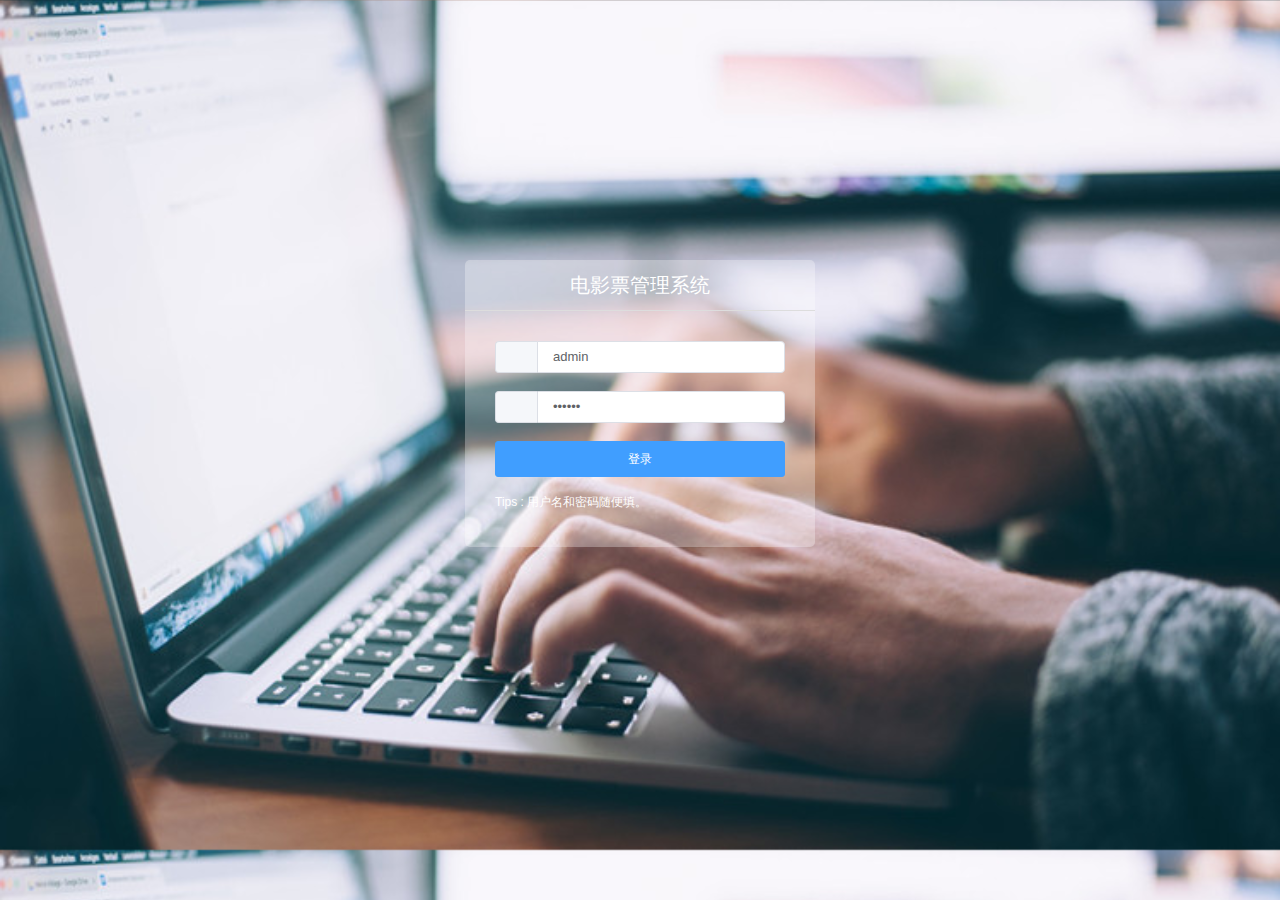
<file: admin/src/main/resources/static/index.html>
<!DOCTYPE html><html lang=en><head><meta charset=utf-8><meta http-equiv=X-UA-Compatible content="IE=edge"><meta name=viewport content="width=device-width,initial-scale=1,minimum-scale=1,maximum-scale=1,user-scalable=no"><link rel=stylesheet href=//at.alicdn.com/t/font_830376_qzecyukz0s.css><title>电影票管理系统</title><link href=static/css/403.6c23c2a3.css rel=prefetch><link href=static/css/404.2189cf26.css rel=prefetch><link href=static/css/chart.3a230912.css rel=prefetch><link href=static/css/dashboard.67ee9aed.css rel=prefetch><link href=static/css/drag.1e417d77.css rel=prefetch><link href=static/css/editor.025fc294.css rel=prefetch><link href=static/css/home.9e5b1791.css rel=prefetch><link href=static/css/i18n.01cc2333.css rel=prefetch><link href=static/css/icon.3b04e6fe.css rel=prefetch><link href=static/css/login.e3acc93c.css rel=prefetch><link href=static/css/markdown.5943e5f1.css rel=prefetch><link href=static/css/permission.e35d7ec1.css rel=prefetch><link href=static/css/tabs.c6e15c09.css rel=prefetch><link href=static/css/upload.0c1b75df.css rel=prefetch><link href=static/js/403.00c5c22b.js rel=prefetch><link href=static/js/404.6edd7e87.js rel=prefetch><link href=static/js/chart.ff155aec.js rel=prefetch><link href=static/js/chunk-2d0b5d78.6c7901c1.js rel=prefetch><link href=static/js/dashboard.0c191536.js rel=prefetch><link href=static/js/donate.2cd2faba.js rel=prefetch><link href=static/js/drag.f4c66ff5.js rel=prefetch><link href=static/js/dragdialog.f6e7e022.js rel=prefetch><link href=static/js/editor.96d6f426.js rel=prefetch><link href=static/js/form.70f8a3b7.js rel=prefetch><link href=static/js/home.282ce156.js rel=prefetch><link href=static/js/i18n.d0e4a4d6.js rel=prefetch><link href=static/js/icon.8c3ec349.js rel=prefetch><link href=static/js/login.00fdfd5c.js rel=prefetch><link href=static/js/markdown.0daedfc0.js rel=prefetch><link href=static/js/permission.cb0b7924.js rel=prefetch><link href=static/js/tabs.760b0990.js rel=prefetch><link href=static/js/upload.1f45d4dc.js rel=prefetch><link href=static/css/app.9448b4ee.css rel=preload as=style><link href=static/css/chunk-vendors.45ab9bc1.css rel=preload as=style><link href=static/js/app.8f1af756.js rel=preload as=script><link href=static/js/chunk-vendors.15ce066c.js rel=preload as=script><link href=static/css/chunk-vendors.45ab9bc1.css rel=stylesheet><link href=static/css/app.9448b4ee.css rel=stylesheet></head><body><noscript><strong>We're sorry but vms doesn't work properly without JavaScript enabled. Please enable it to continue.</strong></noscript><div id=app></div><script src=static/js/chunk-vendors.15ce066c.js></script><script src=static/js/app.8f1af756.js></script></body></html>
</file>
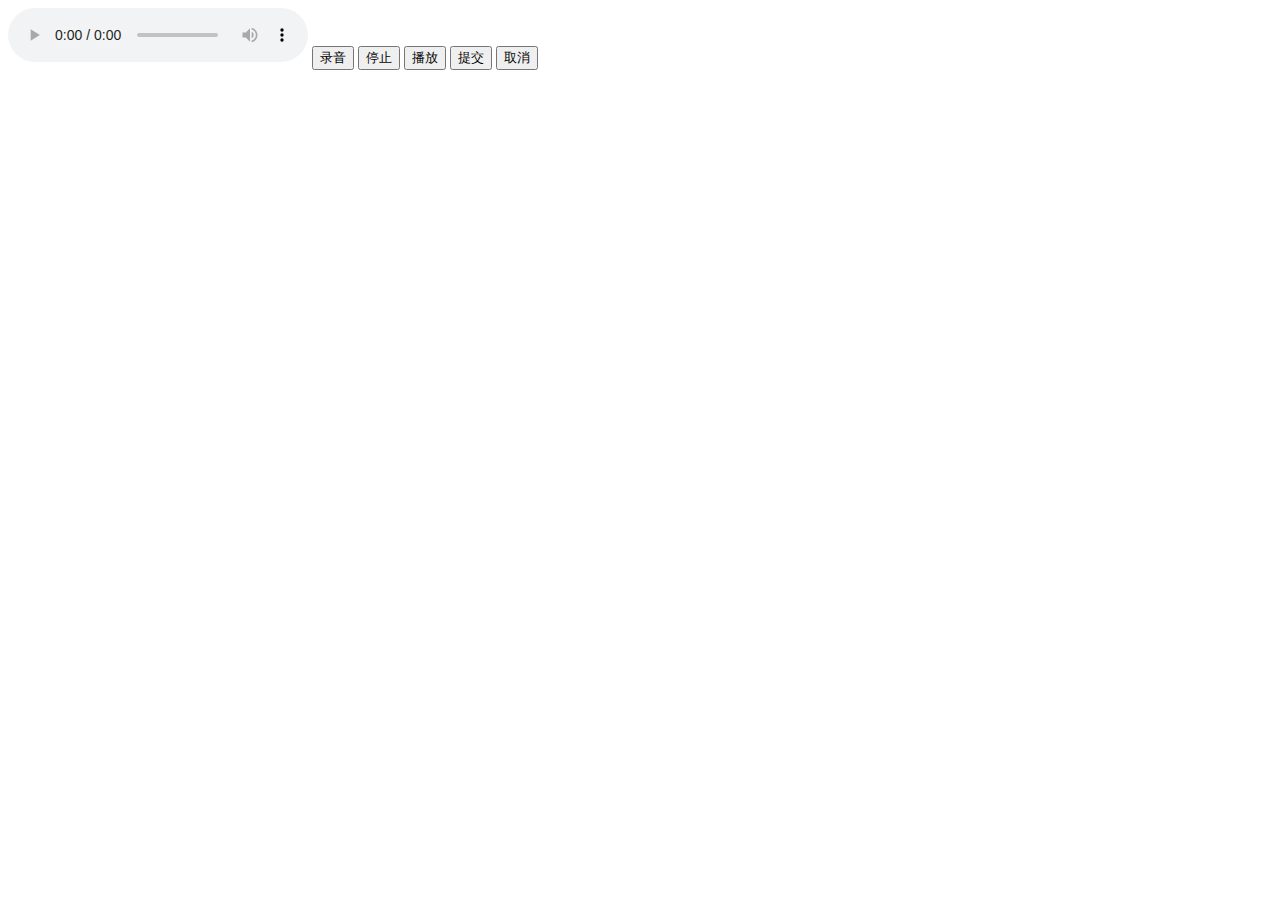
<file: record.html>
<!DOCTYPE html>
<html xmlns="http://www.w3.org/1999/xhtml">
<head>
    <meta http-equiv="Content-Type" content="text/html; charset=utf-8" />
    <title></title>
</head>
<body>
    <div>
        <audio controls autoplay></audio>
        <input onclick="startRecording()" type="button" value="录音" />
        <input onclick="stopRecording()" type="button" value="停止" />
        <input onclick="playRecording()" type="button" value="播放" />
        <input onclick="uploadAudio()" type="button" value="提交" />
        <input onclick="cancelAudio()" type="button" value="取消" />
    </div>
<script type="text/javascript">
navigator.getUserMedia = navigator.getUserMedia || navigator.webkitGetUserMedia;
var ws = null
var record=null
var timeInte = null
function init(rec){
    record = rec
}
if (!navigator.getUserMedia) {
    alert('浏览器不支持音频输入');
}else{
    navigator.getUserMedia(
            { audio: true },
                function (mediaStream) {
                init(new Recorder(mediaStream))
            },function(error){
                console.log(error)
            }
    )
}
//录音对象
var Recorder = function(stream) {
    var sampleBits = 16;//输出采样数位 8, 16
    var sampleRate = 8000;//输出采样率
    var context = new AudioContext();
    var audioInput = context.createMediaStreamSource(stream)
    var recorder = context.createScriptProcessor(4096, 1, 1)
    var audioData = {
        size: 0          //录音文件长度
        , buffer: []    //录音缓存
        , inputSampleRate: 8000    //输入采样率
        , inputSampleBits: 16      //输入采样数位 8, 16
        , outputSampleRate: 8000
        , oututSampleBits: 16
        , clear: function() {
            this.buffer = [];
            this.size = 0;
        }
        , input: function (data) {
            this.buffer.push(new Float32Array(data));
            this.size += data.length;
        }
        , compress: function () { //合并压缩
            //合并
            var data = new Float32Array(this.size);
            var offset = 0;
            for (var i = 0; i < this.buffer.length; i++) {
                data.set(this.buffer[i], offset);
                offset += this.buffer[i].length;
            }
            //压缩
            var compression = parseInt(this.inputSampleRate / this.outputSampleRate);
            var length = data.length / compression;
            var result = new Float32Array(length);
            var index = 0, j = 0;
            while (index < length) {
                result[index] = data[j];
                j += compression;
                index++;
            }
            return result;
        }, encodePCM: function(){//这里不对采集到的数据进行其他格式处理，如有需要均交给服务器端处理。
            var sampleRate = Math.min(this.inputSampleRate, this.outputSampleRate);
            var sampleBits = Math.min(this.inputSampleBits, this.oututSampleBits);
            var bytes = this.compress();
            var dataLength = bytes.length * (sampleBits / 8);
            var buffer = new ArrayBuffer(dataLength);
            var data = new DataView(buffer)
            var offset = 0;
            for (var i = 0; i < bytes.length; i++, offset += 2) {
                var s = Math.max(-1, Math.min(1, bytes[i]));
                data.setInt16(offset, s < 0 ? s * 0x8000 : s * 0x7FFF, true);
            }
            return new Blob([data]);
        }
        , encodeWAV: function () {
            var sampleRate = Math.min(this.inputSampleRate, this.outputSampleRate);
            var sampleBits = Math.min(this.inputSampleBits, this.oututSampleBits);
            var bytes = this.compress();
            var dataLength = bytes.length * (sampleBits / 8);
            var buffer = new ArrayBuffer(44 + dataLength);
            var data = new DataView(buffer);

            var channelCount = 1;//单声道
            var offset = 0;

            var writeString = function (str) {
                for (var i = 0; i < str.length; i++) {
                    data.setUint8(offset + i, str.charCodeAt(i));
                }
            }

            // 资源交换文件标识符
            writeString('RIFF'); offset += 4;
            // 下个地址开始到文件尾总字节数,即文件大小-8
            data.setUint32(offset, 36 + dataLength, true); offset += 4;
            // WAV文件标志
            writeString('WAVE'); offset += 4;
            // 波形格式标志
            writeString('fmt '); offset += 4;
            // 过滤字节,一般为 0x10 = 16
            data.setUint32(offset, 16, true); offset += 4;
            // 格式类别 (PCM形式采样数据)
            data.setUint16(offset, 1, true); offset += 2;
            // 通道数
            data.setUint16(offset, channelCount, true); offset += 2;
            // 采样率,每秒样本数,表示每个通道的播放速度
            data.setUint32(offset, sampleRate, true); offset += 4;
            // 波形数据传输率 (每秒平均字节数) 单声道×每秒数据位数×每样本数据位/8
            data.setUint32(offset, channelCount * sampleRate * (sampleBits / 8), true); offset += 4;
            // 快数据调整数 采样一次占用字节数 单声道×每样本的数据位数/8
            data.setUint16(offset, channelCount * (sampleBits / 8), true); offset += 2;
            // 每样本数据位数
            data.setUint16(offset, sampleBits, true); offset += 2;
            // 数据标识符
            writeString('data'); offset += 4;
            // 采样数据总数,即数据总大小-44
            data.setUint32(offset, dataLength, true); offset += 4;
            // 写入采样数据
            if (sampleBits === 8) {
                for (var i = 0; i < bytes.length; i++, offset++) {
                    var s = Math.max(-1, Math.min(1, bytes[i]));
                    var val = s < 0 ? s * 0x8000 : s * 0x7FFF;
                    val = parseInt(255 / (65535 / (val + 32768)));
                    data.setInt8(offset, val, true);
                }
            } else {
                for (var i = 0; i < bytes.length; i++, offset += 2) {
                    var s = Math.max(-1, Math.min(1, bytes[i]));
                    data.setInt16(offset, s < 0 ? s * 0x8000 : s * 0x7FFF, true);
                }
            }

            return new Blob([data], { type: 'audio/mp3' });
        }
    };
    this.start = function () {
        audioInput.connect(recorder);
        recorder.connect(context.destination);
    }
 
    this.stop = function () {
        recorder.disconnect();
    }
 
    this.getBlob = function () {
        return audioData.encodePCM();
    }

    this.getWav = function () {
        return audioData.encodeWAV();
    }
 
    this.clear = function() {
        audioData.clear();
    }
 
    recorder.onaudioprocess = function (e) {
        audioData.input(e.inputBuffer.getChannelData(0))
    }
  }

  var ws = new WebSocket("ws://localhost:8884/student")
    ws.binaryType="blob"
    ws.onopen = function() {
        console.log('握手成功');
        //业务命令构建
        var data = {
          "cmd": "jtv",//发送命令
          "id": "018665897939",//发送设备id
          "type": 1,//对讲类型
          "channel": 0//语音通道
        }
        ws.send(JSON.stringify(data))
    }
    ws.onmessage = function(e) {
        var audio = document.querySelector('audio')
        audio.src = URL.createObjectURL(e.data)
        // receive(e.data)
    }
    function startRecording() {
        record.start(500)
        var vedio = document.querySelector('audio')
        timeInte=setInterval(function(){
            // console.log(record.getWav())
            vedio.src = URL.createObjectURL(record.getWav())
            record.stop()
            // var reader = new FileReader()
            // reader.readAsArrayBuffer(record.getWav())
            // reader.onload = e => {
            //     ws.send(e.target.result)
            // }
            record.clear()
            record.start(500)
        },2000)
    }
    ws.onclose = function (e) {
        console.log(e)
    }
    function receive(data) {
        if( typeof e == 'string' && JSON.parse(e).message=='OK'){
            console.log('OK')
        }else{
            var buffer = (new Response(data)).arrayBuffer()
            buffer.then(function(buf){
                var audioContext = new ( window.AudioContext || window.webkitAudioContext )()
                var fileResult = addWavHeader(data, '8000', '16', '1')
                audioContext.decodeAudioData(fileResult, function(buffer) {
                   _visualize(audioContext,buffer)
                })
            })
        }
    }

    var addWavHeader = function(samples,sampleRateTmp,sampleBits,channelCount){
    var dataLength = samples.byteLength;
    var buffer = new ArrayBuffer(44 + dataLength);
    var view = new DataView(buffer);
    function writeString(view, offset, string){
        for (var i = 0; i < string.length; i++){
            view.setUint8(offset + i, string.charCodeAt(i));
        }
    }
    var offset = 0;
    /* 资源交换文件标识符 */
    writeString(view, offset, 'RIFF'); offset += 4;
    /* 下个地址开始到文件尾总字节数,即文件大小-8 */
    view.setUint32(offset, /*32*/ 36 + dataLength, true); offset += 4;
    /* WAV文件标志 */
    writeString(view, offset, 'WAVE'); offset += 4;
    /* 波形格式标志 */
    writeString(view, offset, 'fmt '); offset += 4;
    /* 过滤字节,一般为 0x10 = 16 */
    view.setUint32(offset, 16, true); offset += 4;
    /* 格式类别 (PCM形式采样数据) */
    view.setUint16(offset, 1, true); offset += 2;
    /* 通道数 */
    view.setUint16(offset, channelCount, true); offset += 2;
     /* 采样率,每秒样本数,表示每个通道的播放速度 */
    view.setUint32(offset, sampleRateTmp, true); offset += 4;
    /* 波形数据传输率 (每秒平均字节数) 通道数×每秒数据位数×每样本数据位/8 */
    view.setUint32(offset, sampleRateTmp * channelCount * (sampleBits / 8), true); offset +=4;
    /* 快数据调整数 采样一次占用字节数 通道数×每样本的数据位数/8 */
    view.setUint16(offset, channelCount * (sampleBits / 8), true); offset += 2;
    /* 每样本数据位数 */
    view.setUint16(offset, sampleBits, true); offset += 2;
    /* 数据标识符 */
    writeString(view, offset, 'data'); offset += 4;
    /* 采样数据总数,即数据总大小-44 */
    view.setUint32(offset, dataLength, true); offset += 4;
    function floatTo32BitPCM(output, offset, input){
        input = new Int32Array(input);
        for (var i = 0; i < input.length; i++, offset+=4){
            output.setInt32(offset,input[i],true);
        }
    }
   function floatTo16BitPCM(output, offset, input){
        input = new Int16Array(input);
        for (var i = 0; i < input.length; i++, offset+=2){
            output.setInt16(offset,input[i],true);
        }
    }
    function floatTo8BitPCM(output, offset, input){
        input = new Int8Array(input);
        for (var i = 0; i < input.length; i++, offset++){
            output.setInt8(offset,input[i],true);
        }
    }
    if(sampleBits == 16){
        floatTo16BitPCM(view, 44, samples);
    }else if(sampleBits == 8){
        floatTo8BitPCM(view, 44, samples);
    }else{
        floatTo32BitPCM(view, 44, samples);
    }
    return view.buffer;
  }
  var audio = document.querySelector('audio');
//播放音频  
var _visualize = function(audioContext, buffer) {
    var audioBufferSouceNode = audioContext.createBufferSource(),
        analyser = audioContext.createAnalyser(),
        that = this;
    //将信号源连接到分析仪
    audioBufferSouceNode.connect(analyser);
    //将分析仪连接到目的地（扬声器），否则我们将听不到声音
    analyser.connect(audioContext.destination)
    //然后将缓冲区分配给缓冲区源节点
    audioBufferSouceNode.buffer = buffer
    //发挥作用
    if (!audioBufferSouceNode.start) {
        audioBufferSouceNode.start = audioBufferSouceNode.noteOn //在旧浏览器中使用noteOn方法
        audioBufferSouceNode.stop = audioBufferSouceNode.noteOff //在旧浏览器中使用noteOff方法
    };
    //如果有的话，停止前一个声音
    if (this.animationId !== null) {
        cancelAnimationFrame(this.animationId);
    }
    audioBufferSouceNode.start(0)
    // audio.source = audioBufferSouceNode
    // audio.audioContext = audioContext
}
</script>
    <!-- <script type="text/javascript" src="record.js"></script>


    <script>

        var recorder;

        var audio = document.querySelector('audio');

        function startRecording() {
            HZRecorder.get(function (rec) {
                recorder = rec;
                recorder.start();
            });
        }

        function stopRecording() {
            recorder.stop();
        }

        function playRecording() {
            recorder.play(audio);
        }

        function cancelAudio(){
            recorder.stop();
            recorder.clear();
        }

        function uploadAudio() {
            recorder.upload("/upload", function (state, e) {
                switch (state) {
                    case 'uploading':
                        //var percentComplete = Math.round(e.loaded * 100 / e.total) + '%';
                        break;
                    case 'ok':
                        //alert(e.target.responseText);
                        alert("上传成功");
                        break;
                    case 'error':
                        alert("上传失败");
                        break;
                    case 'cancel':
                        alert("上传被取消");
                        break;
                }
            });
        }

    </script> -->

</body>
</html>
</file>
